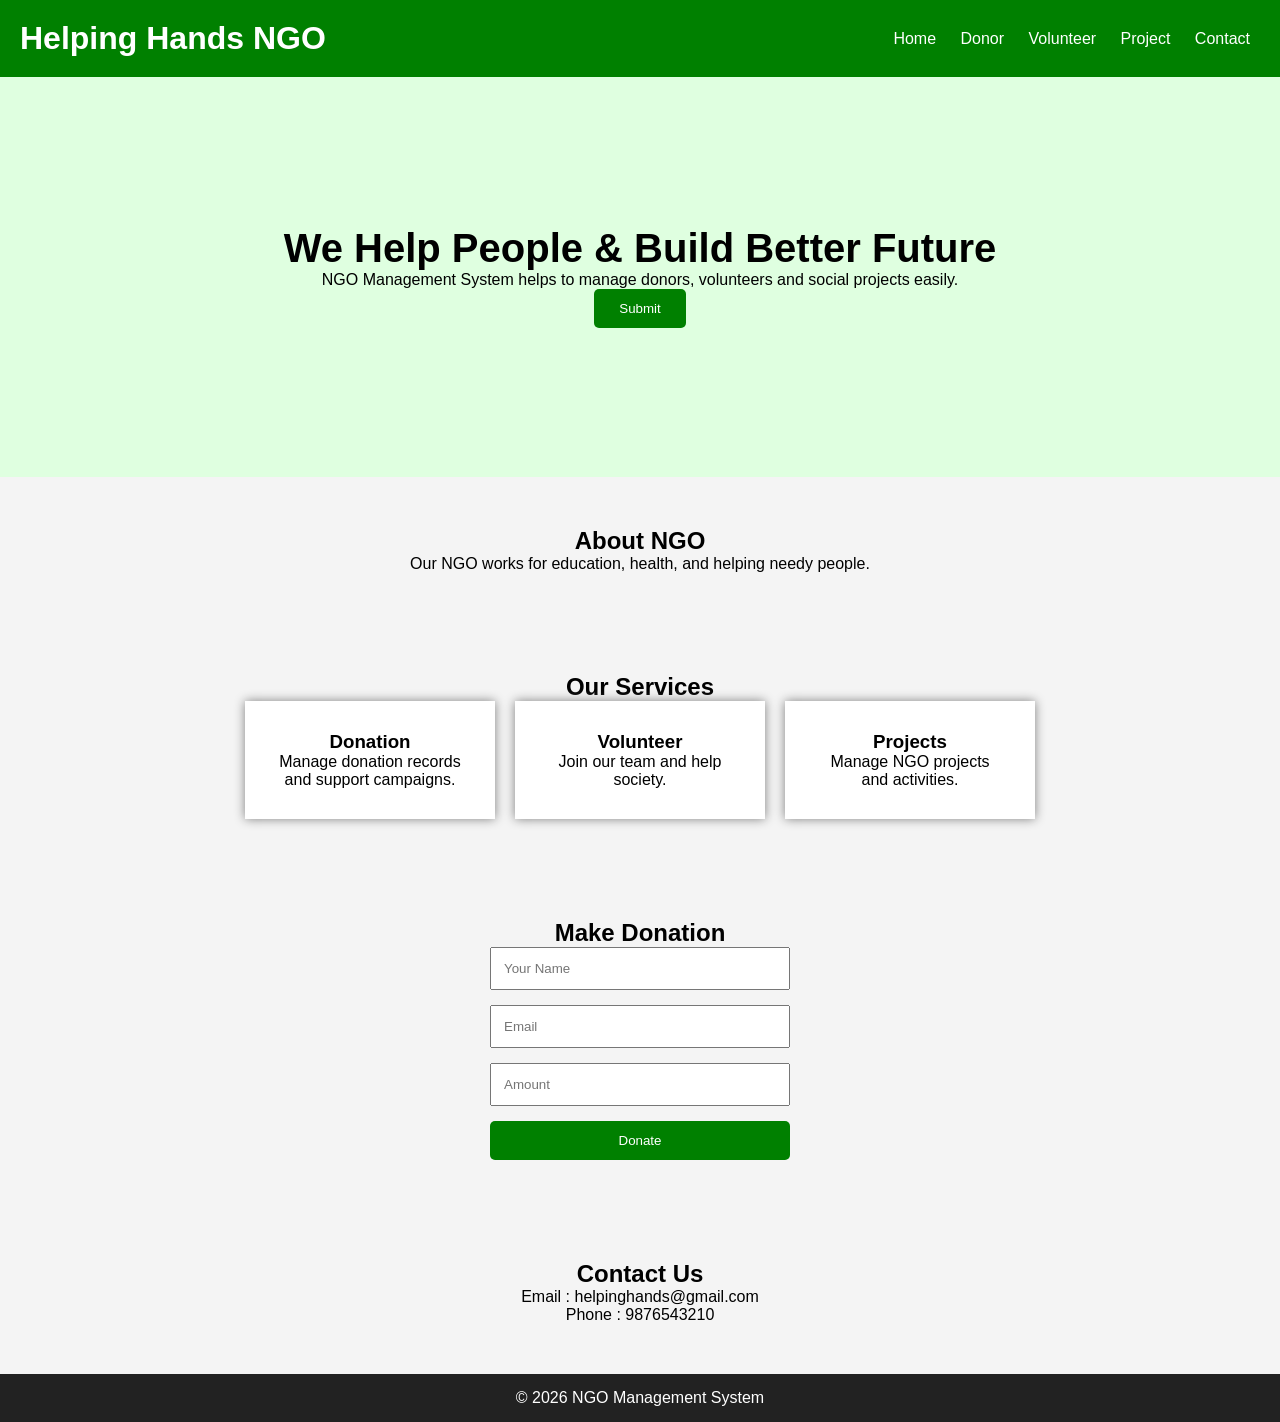
<file: index.html>
<!DOCTYPE html>
<html lang="en">

<head>

<meta charset="UTF-8">
<meta name="viewport" content="width=device-width, initial-scale=1.0">

<title>NGO Management System</title>

<link rel="stylesheet" href="style.css">

</head>


<body>


<!-- Navbar -->

<header>

<h1>Helping Hands NGO</h1>

<nav>

<a href="index.html">Home</a>

<a href="donor.html">Donor</a>

<a href="volunteer.html">Volunteer</a>

<a href="project.html">Project</a>

<a href="contact.html">Contact</a>

</nav>

</header>



<!-- Home Section -->

<section id="home" class="hero">

<div>

<h2>We Help People & Build Better Future</h2>

<p>
NGO Management System helps to manage donors,
volunteers and social projects easily.
</p>

<button onclick="submitForm()">Submit</button>

</div>


</section>




<!-- About -->

<section id="about">


<h2>About NGO</h2>

<p>

Our NGO works for education, health,
and helping needy people.

</p>


</section>





<!-- Services -->


<section id="services">


<h2>Our Services</h2>


<div class="container">


<div class="card">

<h3>Donation</h3>

<p>
Manage donation records and support campaigns.
</p>

</div>



<div class="card">

<h3>Volunteer</h3>

<p>
Join our team and help society.
</p>

</div>




<div class="card">

<h3>Projects</h3>

<p>
Manage NGO projects and activities.
</p>

</div>



</div>


</section>






<!-- Donation -->


<section id="donation">


<h2>Make Donation</h2>


<form>


<input type="text" placeholder="Your Name">


<input type="email" placeholder="Email">


<input type="number" placeholder="Amount">


<button>Donate</button>


</form>



</section>






<!-- Contact -->


<section id="contact">


<h2>Contact Us</h2>


<p>Email : helpinghands@gmail.com</p>

<p>Phone : 9876543210</p>


</section>



<footer>

<p>
© 2026 NGO Management System
</p>


</footer>



</body>

</html>
</file>
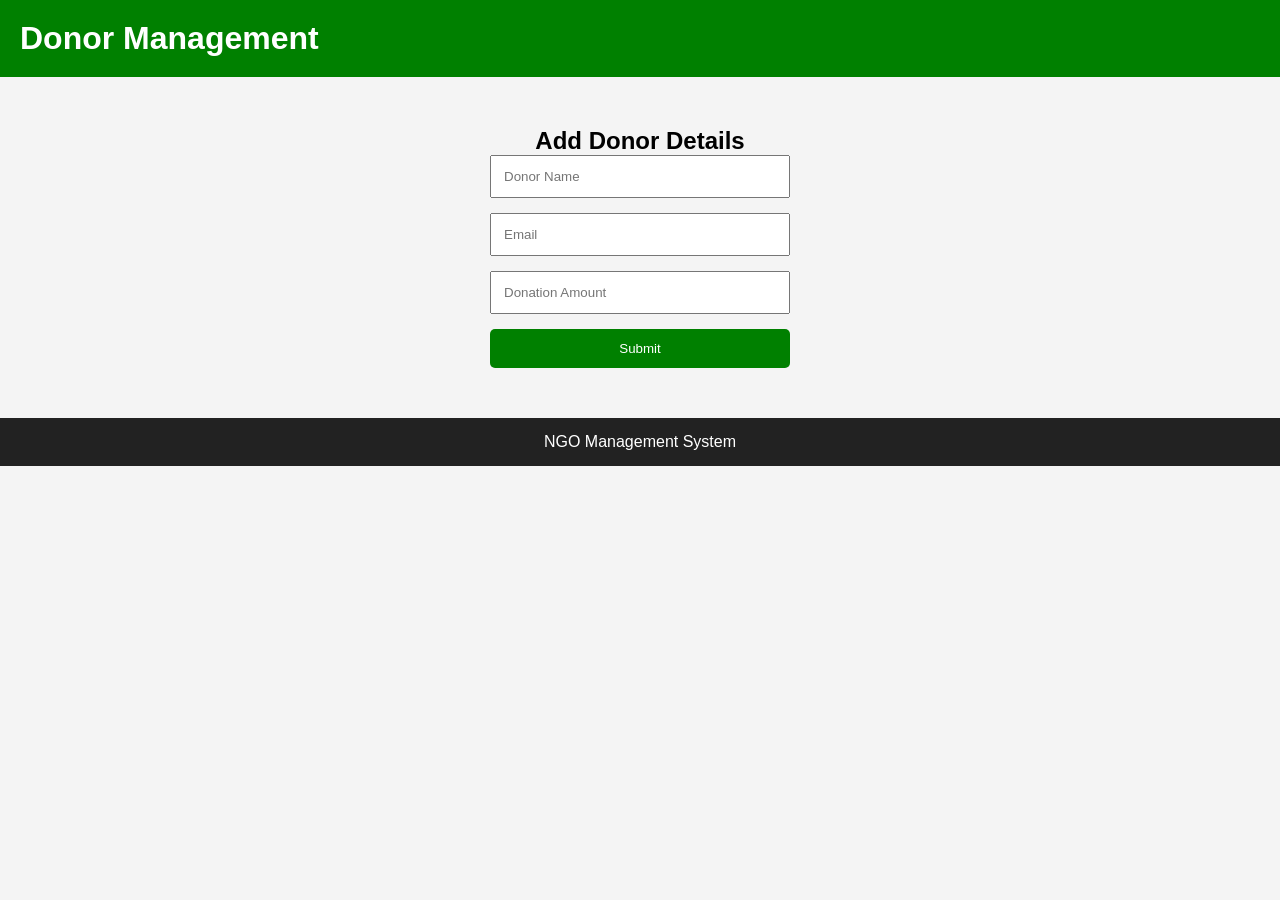
<file: donor.html>
<!DOCTYPE html>
<html>

<head>

<title>Donor</title>

<link rel="stylesheet" href="style.css">

</head>


<body>


<header>

<h1>Donor Management</h1>

</header>



<section>

<h2>Add Donor Details</h2>


<form>


<input type="text" placeholder="Donor Name">


<input type="email" placeholder="Email">


<input type="number" placeholder="Donation Amount">


<button>Submit</button>


</form>


</section>


<footer>

NGO Management System

</footer>


</body>

</html>
</file>
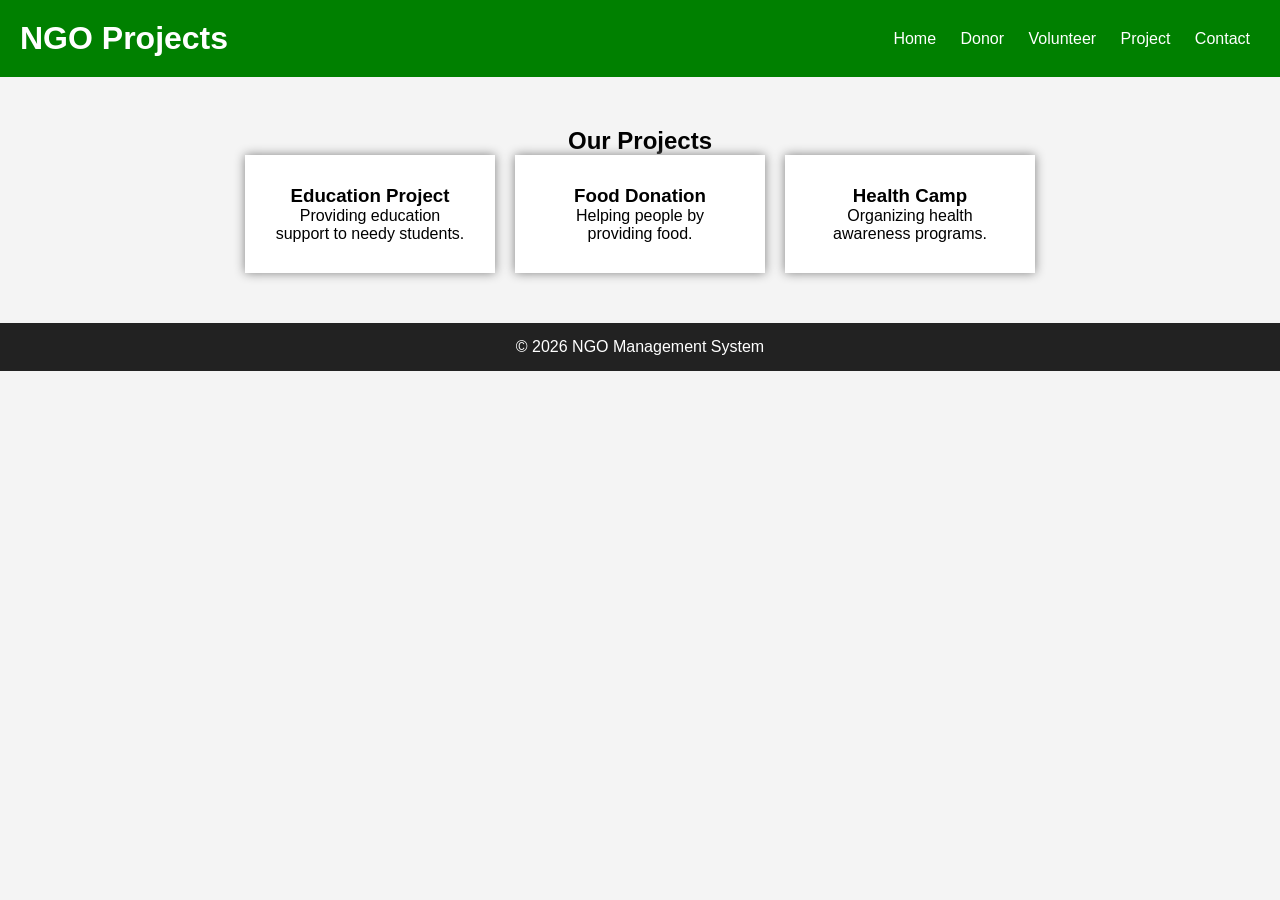
<file: project.html>
<!DOCTYPE html>
<html>

<head>

<title>NGO Projects</title>

<link rel="stylesheet" href="style.css">

</head>


<body>


<header>

<h1>NGO Projects</h1>


<nav>

<a href="index.html">Home</a>

<a href="donor.html">Donor</a>

<a href="volunteer.html">Volunteer</a>

<a href="project.html">Project</a>

<a href="contact.html">Contact</a>

</nav>


</header>




<section>

<h2>Our Projects</h2>


<div class="container">



<div class="card">

<h3>Education Project</h3>

<p>
Providing education support to needy students.
</p>

</div>



<div class="card">

<h3>Food Donation</h3>

<p>
Helping people by providing food.
</p>

</div>



<div class="card">

<h3>Health Camp</h3>

<p>
Organizing health awareness programs.
</p>

</div>



</div>


</section>




<footer>

<p>
© 2026 NGO Management System
</p>

</footer>


</body>

</html>
</file>
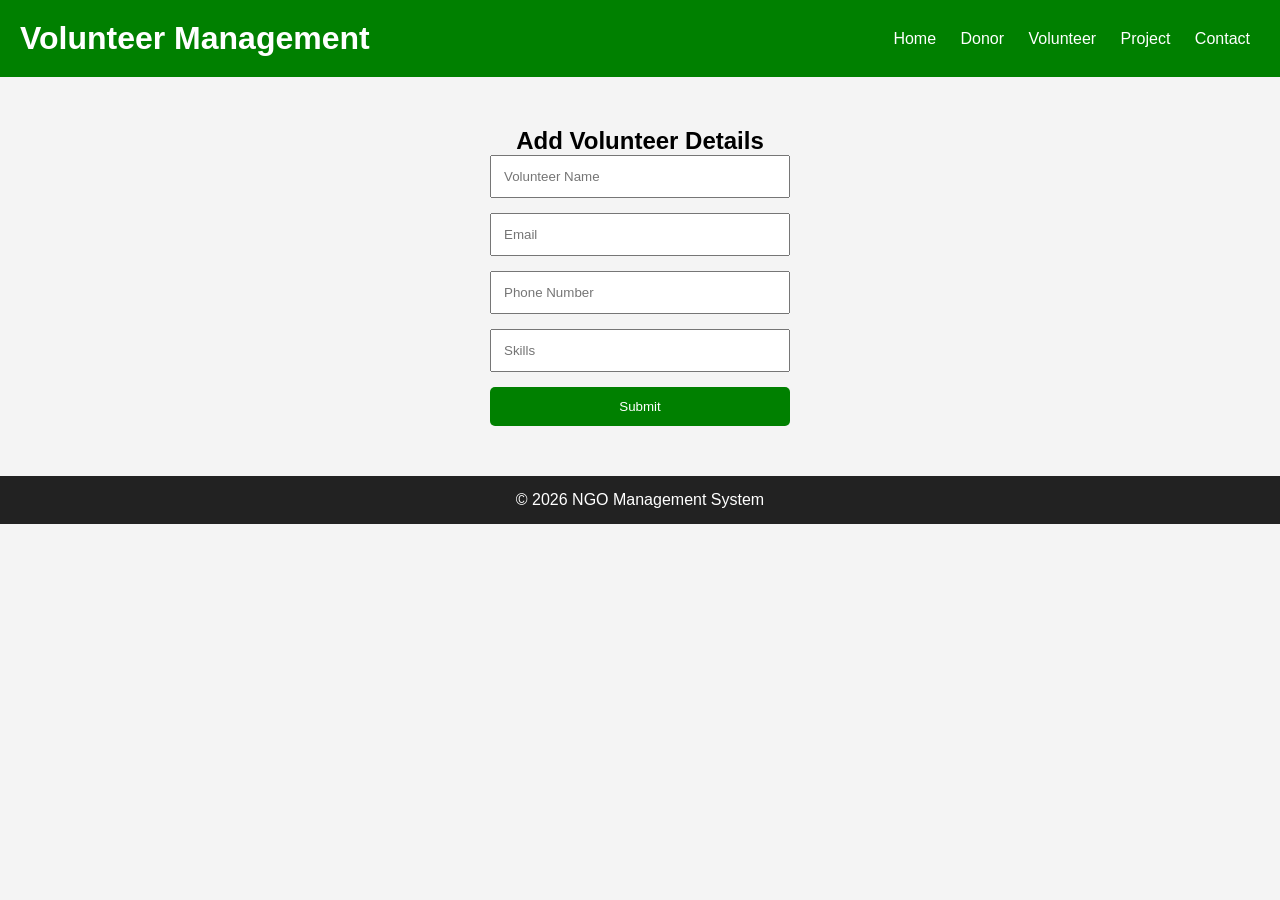
<file: volunteer.html>
<!DOCTYPE html>
<html>

<head>

<title>Volunteer</title>

<link rel="stylesheet" href="style.css">

</head>


<body>


<header>

<h1>Volunteer Management</h1>


<nav>

<a href="index.html">Home</a>

<a href="donor.html">Donor</a>

<a href="volunteer.html">Volunteer</a>

<a href="project.html">Project</a>

<a href="contact.html">Contact</a>

</nav>


</header>



<section>

<h2>Add Volunteer Details</h2>


<form>


<input type="text" placeholder="Volunteer Name">


<input type="email" placeholder="Email">


<input type="number" placeholder="Phone Number">


<input type="text" placeholder="Skills">


<button>
Submit
</button>


</form>


</section>



<footer>

<p>© 2026 NGO Management System</p>

</footer>


</body>

</html>
</file>
<file: style.css>
*{

margin:0;
padding:0;
box-sizing:border-box;

}


body{

font-family:Arial;
background:#f4f4f4;

}



header{

background:#008000;
color:white;
padding:20px;

display:flex;
justify-content:space-between;
align-items:center;

}



nav a{

color:white;
text-decoration:none;
margin:10px;

}



.hero{

height:400px;

display:flex;
justify-content:center;
align-items:center;

text-align:center;

background:#dfffe0;

padding:20px;

}



.hero h2{

font-size:40px;

}



button{

background:green;
color:white;

padding:12px 25px;

border:none;

border-radius:5px;

cursor:pointer;

}



section{

padding:50px;

text-align:center;

}



.container{

display:flex;

justify-content:center;

gap:20px;

}



.card{

background:white;

padding:30px;

width:250px;

box-shadow:0px 0px 10px gray;

}



form{

display:flex;

flex-direction:column;

width:300px;

margin:auto;

gap:15px;

}



input{

padding:12px;

}



footer{

background:#222;

color:white;

padding:15px;

text-align:center;

}



/* Responsive Design */


@media(max-width:700px){


header{

flex-direction:column;

}


.container{

flex-direction:column;

align-items:center;

}


.hero h2{

font-size:25px;

}


nav{

margin-top:15px;

}

}
</file>
